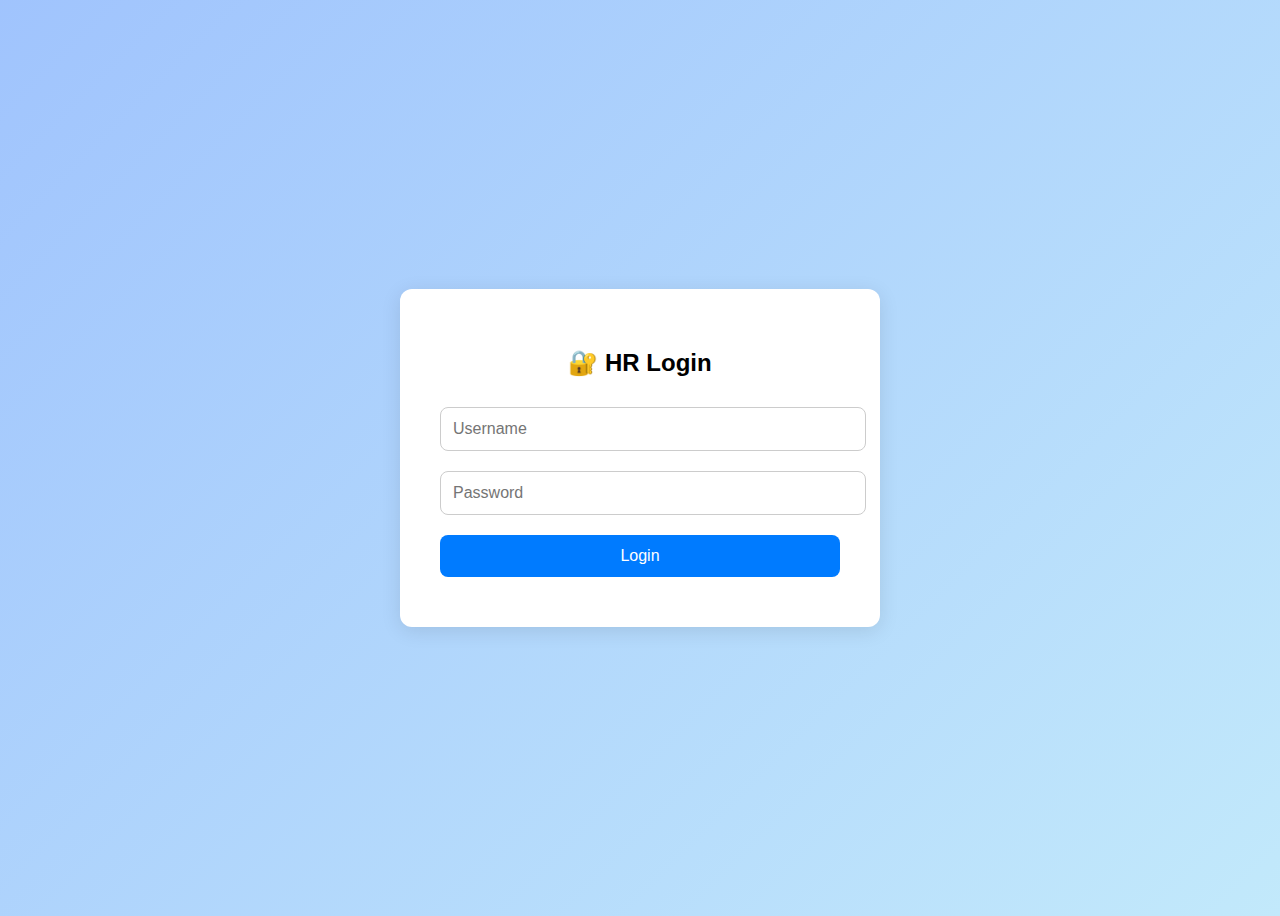
<file: index.html>
<!DOCTYPE html>
<html lang="en">
<head>
  <meta charset="UTF-8">
  <title>HR Login</title>
  <style>
    body {
      font-family: 'Segoe UI', Tahoma, Geneva, Verdana, sans-serif;
      background: linear-gradient(135deg, hsl(217, 96%, 81%), #c2e9fb);
      display: flex;
      justify-content: center;
      align-items: center;
      height: 100vh;
    }
    .login-container {
      background: #fff;
      padding: 40px;
      border-radius: 12px;
      box-shadow: 0 4px 20px rgba(0, 0, 0, 0.1);
      max-width: 400px;
      width: 100%;
      text-align: center;
    }
    input, button {
      width: 100%;
      padding: 12px;
      margin: 10px 0;
      font-size: 16px;
      border-radius: 8px;
      border: 1px solid #ccc;
    }
    button {
      background-color: #007BFF;
      color: #fff;
      border: none;
      cursor: pointer;
    }
    button:hover {
      background-color: #0056b3;
    }
  </style>
</head>
<body>
  <div class="login-container">
    <h2>🔐 HR Login</h2>
    <form onsubmit="login(event)">
      <input id="username" placeholder="Username" required>
      <input type="password" id="password" placeholder="Password" required>
      <button type="submit">Login</button>
    </form>
  </div>

  <script>
    function login(e) {
      e.preventDefault();
      const username = document.getElementById("username").value;
      const password = document.getElementById("password").value;

      if (username === "chida" && password === "123") {
        window.location.href = "scanner.html"; // Redirects to scanner after login
      } else {
        alert("❌ Invalid credentials");
      }
    }
  </script>
</body>
</html>
</file>
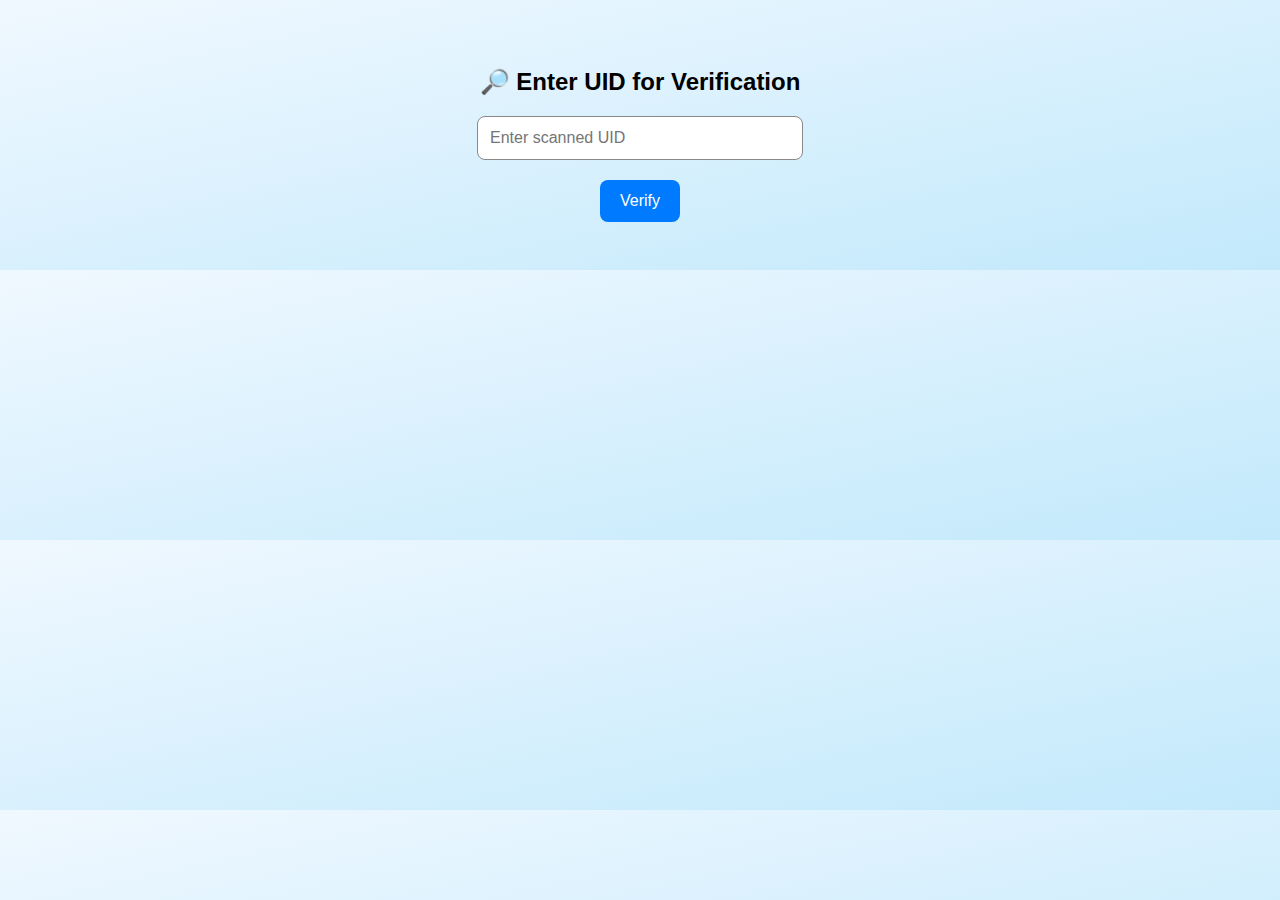
<file: dashboard.html>
<!DOCTYPE html>
<html lang="en">
<head>
  <meta charset="UTF-8">
  <title>UID Verification</title>
  <style>
    body {
      font-family: 'Segoe UI', Tahoma, sans-serif;
      background: linear-gradient(to bottom right, #f0f8ff, #c2e9fb);
      padding: 40px;
      text-align: center;
    }
    input {
      padding: 12px;
      font-size: 16px;
      width: 300px;
      border-radius: 8px;
      border: 1px solid #888;
    }
    button {
      padding: 12px 20px;
      font-size: 16px;
      margin-top: 20px;
      border-radius: 8px;
      border: none;
      background-color: #007BFF;
      color: white;
      cursor: pointer;
    }
    button:hover {
      background-color: #0056b3;
    }
  </style>
</head>
<body>
  <h2>🔎 Enter UID for Verification</h2>
  <input type="text" id="enteredUID" placeholder="Enter scanned UID">
  <br>
  <button onclick="verifyUID()">Verify</button>

  <script>
    function verifyUID() {
      const enteredUID = document.getElementById("enteredUID").value.trim();
      const scannedUID = sessionStorage.getItem("scannedUID");

      if (!scannedUID) {
        alert("QR not scanned. Please scan the certificate first.");
        return;
      }

      if (enteredUID === scannedUID) {
        // Store again for use in next page (optional)
        sessionStorage.setItem("verifiedUID", enteredUID);
        window.location.href = "certificate.html";
      } else {
        alert("❌ UID does not match the scanned QR. Try again.");
      }
    }
  </script>
</body>
</html>
</file>
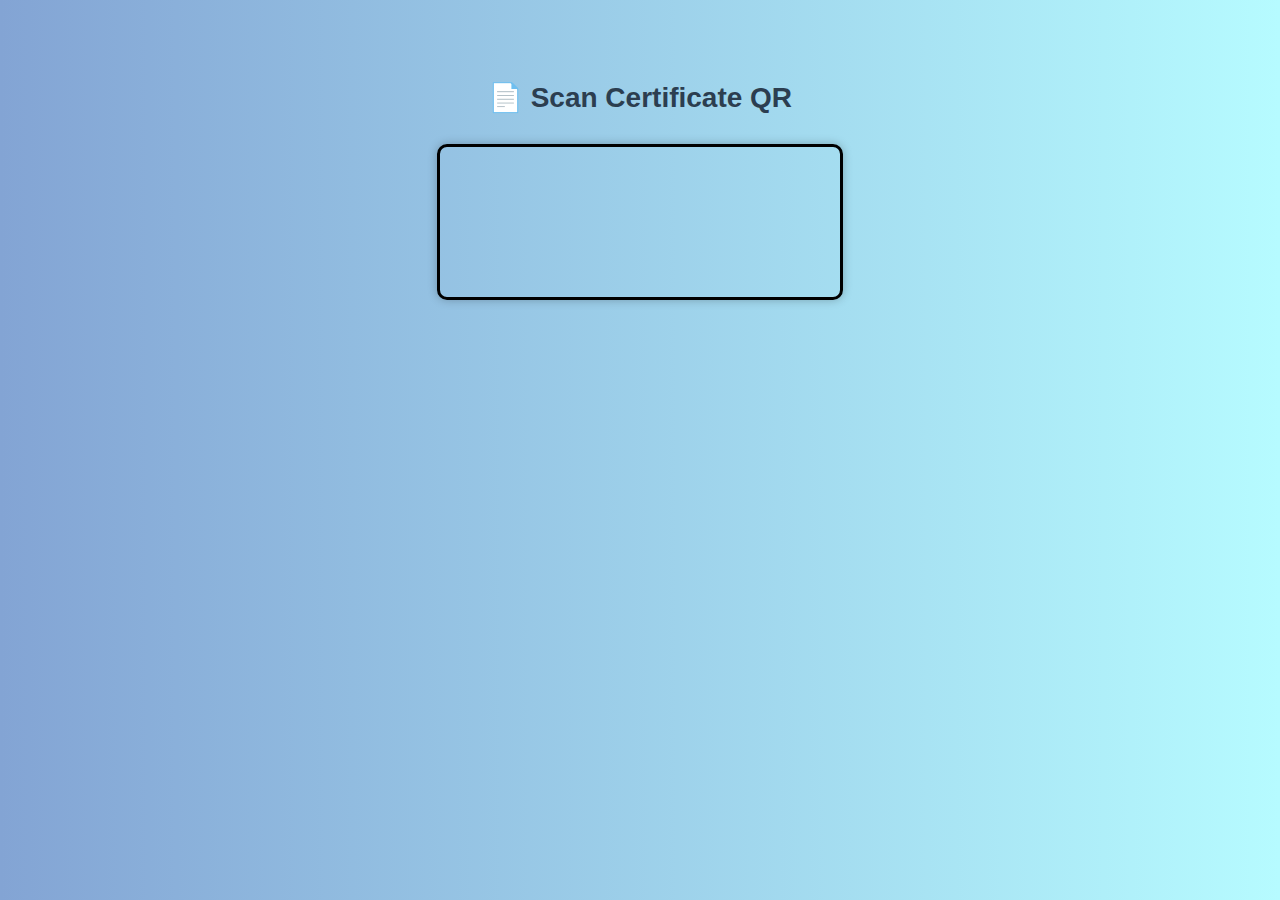
<file: scanner.html>
<!DOCTYPE html>
<html lang="en">
<head>
  <meta charset="UTF-8">
  <title>📄 Scan Certificate QR</title>
  <style>
    body {
      font-family: 'Segoe UI', Tahoma, sans-serif;
      background: linear-gradient(to right, #83a4d4, #b6fbff);
      text-align: center;
      padding: 50px 20px;
    }
    h2 {
      font-size: 28px;
      margin-bottom: 30px;
      color: #2c3e50;
    }
    video {
      width: 400px;
      max-width: 90%;
      border: 3px solid #000;
      border-radius: 10px;
      box-shadow: 0 0 10px rgba(0,0,0,0.25);
    }
  </style>
</head>
<body>
  <h2>📄 Scan Certificate QR</h2>
  <video id="qr-video" autoplay muted></video>

  <script type="module">
    import QrScanner from './qr-scanner.min.js';
    QrScanner.WORKER_PATH = './qr-scanner-worker.min.js';

    const video = document.getElementById('qr-video');

    const scanner = new QrScanner(video, result => {
      console.log('Scanned:', result);
      scanner.stop();
      const uid = result.data || result;
      sessionStorage.setItem("scannedUID", uid);
      window.location.href = "dashboard.html";
    });

    scanner.start();
  </script>
</body>
</html>
</file>
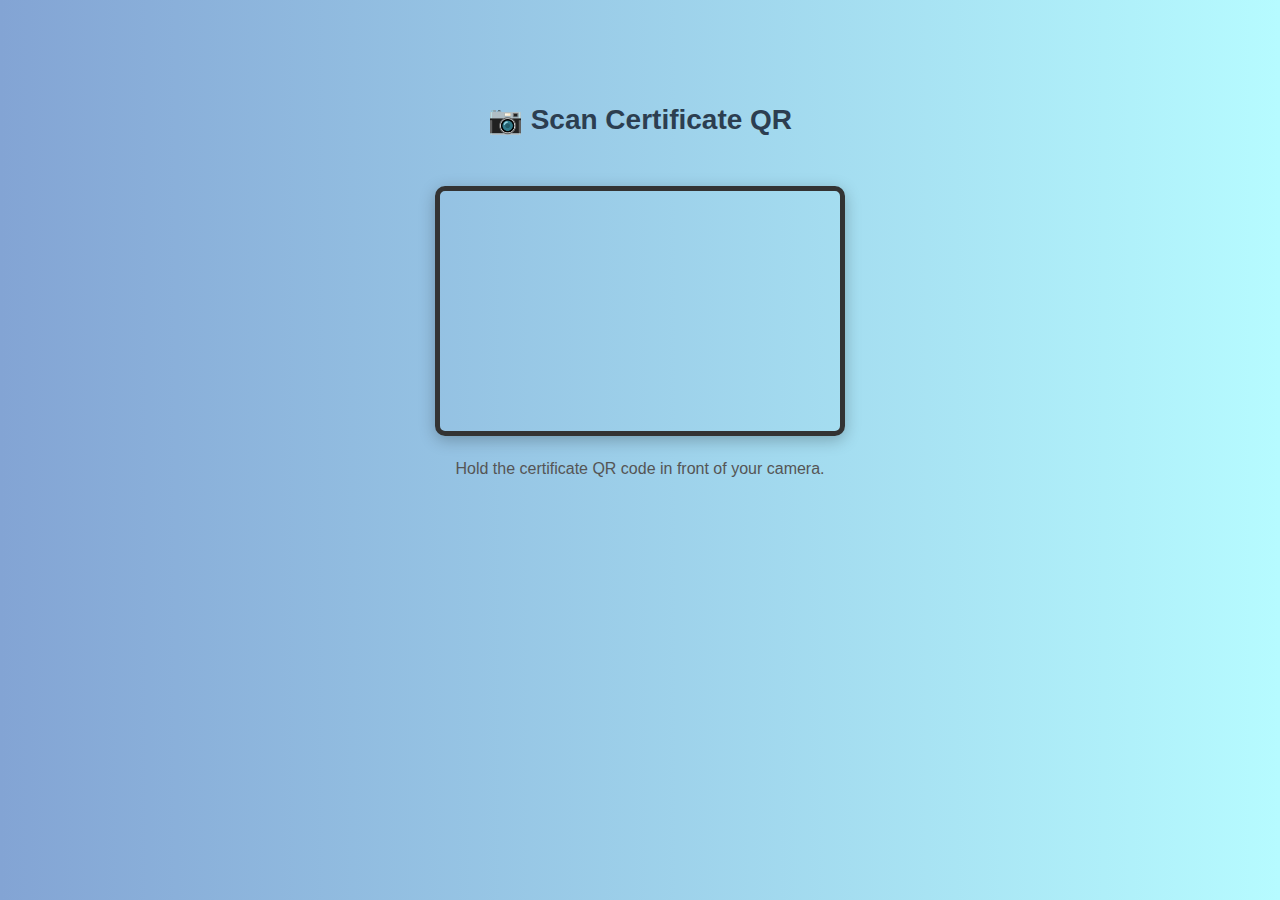
<file: uid.html>
<!DOCTYPE html>
<html lang="en">
<head>
  <meta charset="UTF-8">
  <title>Scan Certificate QR</title>
  <link rel="stylesheet" href="style.css">
  <style>
    body {
      background: linear-gradient(to right, #83a4d4, #b6fbff);
      font-family: 'Segoe UI', Tahoma, Geneva, Verdana, sans-serif;
      text-align: center;
      padding-top: 80px;
    }

    h2 {
      font-size: 28px;
      color: #2c3e50;
      margin-bottom: 30px;
    }

    #qr-video {
      width: 400px;
      max-width: 90%;
      border: 5px solid #333;
      border-radius: 10px;
      box-shadow: 0 4px 16px rgba(0, 0, 0, 0.25);
    }

    p {
      font-size: 16px;
      margin-top: 20px;
      color: #555;
    }
  </style>
</head>
<body>
  <h2>📷 Scan Certificate QR</h2>
  <video id="qr-video" autoplay></video>
  <p>Hold the certificate QR code in front of your camera.</p>

  <script type="module">
    import QrScanner from './qr-scanner.min.js';
    QrScanner.WORKER_PATH = './qr-scanner-worker.min.js';

    const video = document.getElementById('qr-video');

    const scanner = new QrScanner(video, result => {
      scanner.stop();

      const scannedUID = result.data || result;

      // Save UID to session
      sessionStorage.setItem("scannedUID", scannedUID);

      alert("✅ QR Scanned Successfully! Now enter UID manually to verify.");
      // No redirect — user will manually go to dashboard page
    }, {
      returnDetailedScanResult: true
    });

    scanner.start();
  </script>
</body>
</html>
</file>
<file: style.css>
/* General Body Styling */
body {
  font-family: 'Segoe UI', Tahoma, Geneva, Verdana, sans-serif;
  background: linear-gradient(120deg, #f6d365, #fda085);
  margin: 0;
  padding: 0;
  text-align: center;
}

/* Input Fields */
input {
  padding: 12px;
  margin: 10px;
  width: 240px;
  font-size: 16px;
  border-radius: 8px;
  border: 1px solid #ccc;
}

/* Buttons */
button {
  padding: 12px 24px;
  font-size: 16px;
  background: #007BFF;
  color: white;
  border: none;
  border-radius: 8px;
  cursor: pointer;
  transition: 0.3s;
}

button:hover {
  background: #0056b3;
}

/* Video Styling (for QR page) */
video {
  width: 320px;
  height: 240px;
  border: 5px solid #333;
  border-radius: 10px;
  margin-top: 20px;
}

/* Accept and Reject Buttons */
#accept {
  background-color: #2ecc71;
}

#reject {
  background-color: #e74c3c;
}

/* Containers for login and UID */
.login-container,
.uid-container {
  background: #fff;
  margin: 100px auto;
  padding: 40px;
  border-radius: 12px;
  box-shadow: 0 4px 20px rgba(0,0,0,0.1);
  max-width: 400px;
  text-align: center;
}
</file>
